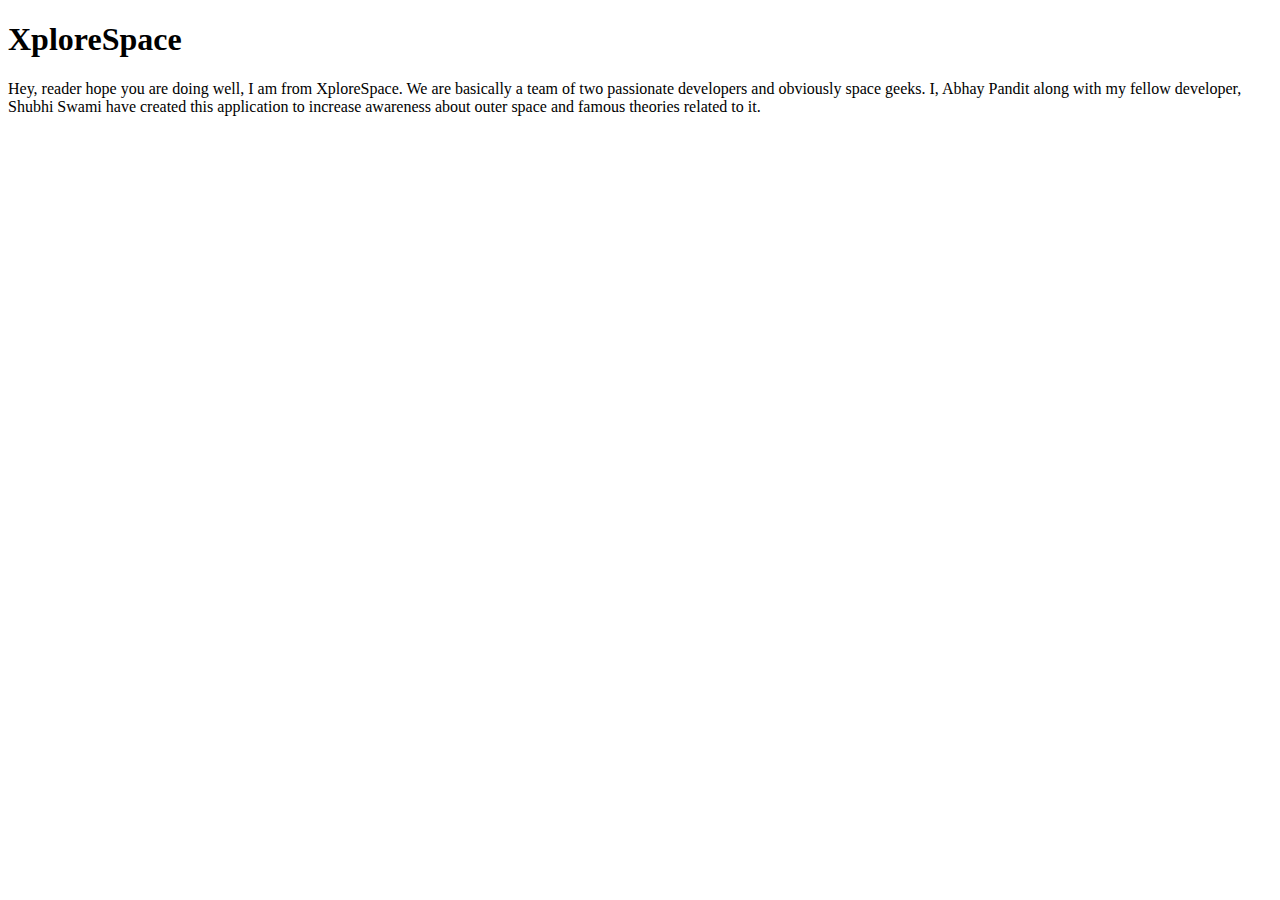
<file: About.html>
<!DOCTYPE html>
<html lang="en">
<head>
    <meta charset="UTF-8">
    <meta name="viewport" content="width=device-width, initial-scale=1.0">
    <title>Document</title>
</head>
<body>
    <h1>XploreSpace</h1>
    <p>Hey, reader hope you are doing well, I am from XploreSpace. We are basically a team of two passionate developers and obviously space geeks. I, Abhay Pandit along with my fellow developer, Shubhi Swami have created this application to increase awareness about outer space and famous theories related to it. </p>
</body>
</html>
</file>
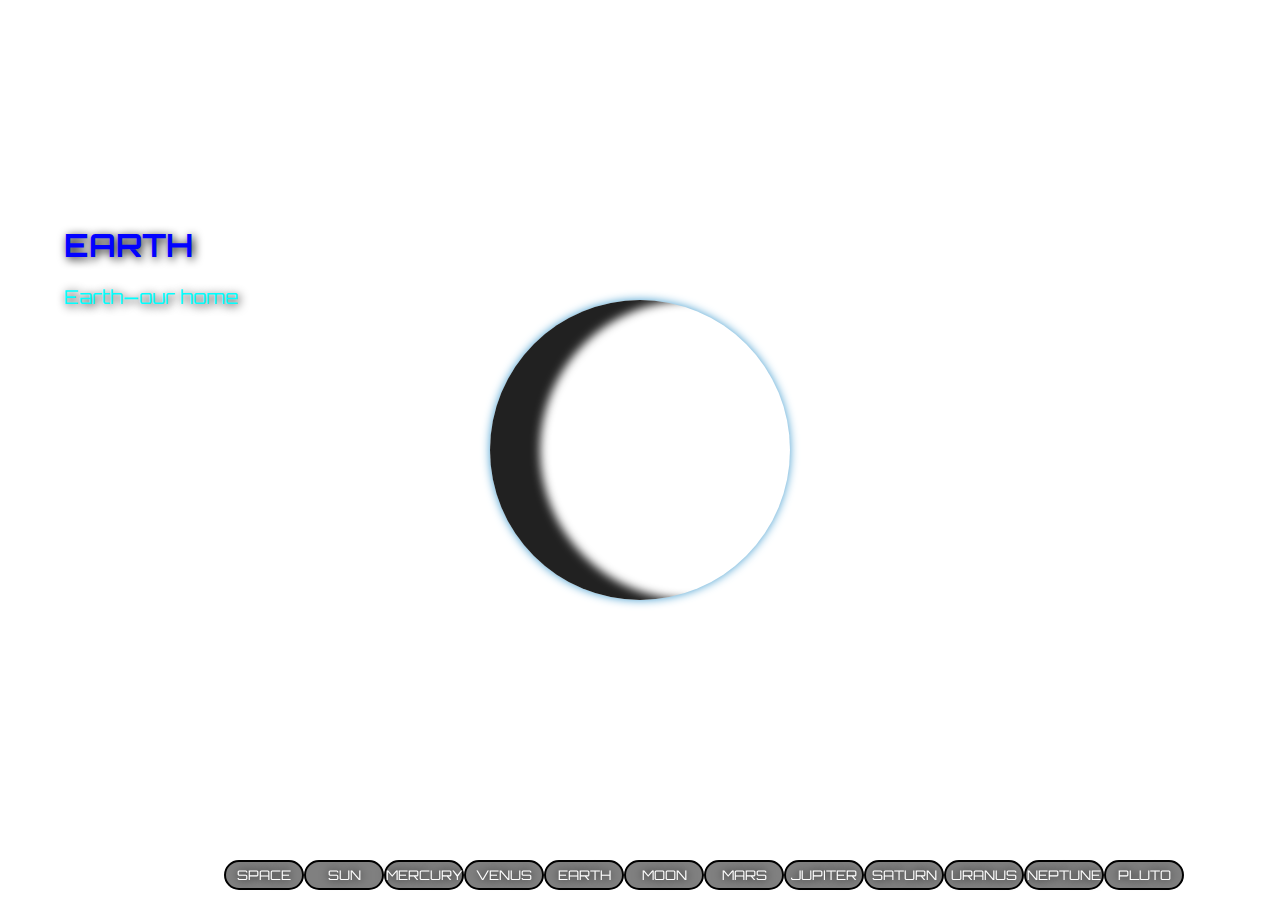
<file: Earth.html>
<!DOCTYPE html>
<html lang="en">
<head>
    <meta charset="UTF-8">
    <meta name="viewport" content="width=device-width, initial-scale=1.0">
    <style>
        
        @import url('https://fonts.googleapis.com/css2?family=Orbitron:wght@400..900&family=Space+Grotesk:wght@300..700&display=swap');

        *{
            margin: 0;
            padding: 0;
            box-sizing: border-box;
            font-family: 'Orbitron', 'Space+Grotesk';

        }
        body{
          background: url(https://wallpapercave.com/wp/wp3493599.jpg);
          background-size: cover;
          background-attachment: fixed;
          background-position: center;
        }
        section{
            display: flex;
            justify-content: center;
            align-items: center;
            min-height: 100vh;
            transform-style: preserve-3d;
            box-shadow: 100px blue;
            animation: scaleup 10s linear none;
            
        }
        .planet{
            position: absolute;
            top: 50%;
            left: 50%;
            transform: translate(-50%,-50%);
            width: 300px;
            height: 300px;
            background:url(https://1.bp.blogspot.com/-UUXaK5GCj-k/UcsKJRMgkVI/AAAAAAAACfM/sePP_H08JTQ/s1600/1.jpg);
            border-radius: 50%;
            background-size:cover;
            background-repeat: repeat-x;
            box-shadow: inset 50px 0 10px rgba(0, 0, 0, 0.87), 0 0 10px rgb(67, 156, 207);
            animation: rotation 20s  linear infinite ;
            
            
            
            
        }
        @keyframes scaleup {
            0%{
                transform: scale(0.5);
            }
            100%{
                transform: scale(1);
            }
            
        }
        @keyframes rotation {
            0%{
                background-position: 0 0;
            }
            100%{
                background-position: -1280px 0;
            }
        }
        div{ display:flex;
            
            flex-direction: column;
            height: 50%;
            width: 300px;
            position: absolute;
            top: 25%;
            left: 5%;
            animation: opmy 2s linear none;
             }
             h1{
                color: rgb(2, 2, 255);
                text-shadow:2px 2px 10px black;
             }
             p{
                color:cyan;
                text-shadow:2px 2px 10px black;
                font-size: larger;
             }
             @keyframes opmy {
            0%{
                opacity: 0;
                transform: translate(-20px,0px);
            }100%{
                opacity: 1;
            }}
            button{
            height: 30px;
            width: 80px;
            color: #fff;
            background-color: grey;
            border: 2px solid black;
            border-radius: 20px;
            text-shadow:0 0 10px black ;

        }
        button:hover{
            cursor: pointer;
            background-color: silver;
            transform: scale(1.1);
            

        }
        button:active{
            transform: scale(0.92);
        }
        footer{
            position:fixed;
            bottom: 10px;
            width: 100%;
            display: flex;
            flex-direction: row;
            flex-wrap: wrap;
            justify-content:center ;
            align-items: center;
            

            
        }
        @media screen and  (orientation: portrait){
            .aboutPlanet{ 
                display:flex;
            
            flex-direction: column;
            height: 50%;
            width: 90%;
            position: absolute;
            top: 1%;
            left: 5%;
            animation: opmy 2s linear none;

            }
            h1{
                font-size: x-large;
            }
            p{
                font-size: 15px;
            }
            .btn{
                width: 10%;
            }
        }

    </style>
    <title>Earth</title>
</head>
<body>
    <section>
        <div class="planet"></div></section>
        <div class="aboutPlanet"><h1>EARTH</h1><br>
        <p id="textContent">

            </p>
            <!-- <button type="button" class="btn" id="btn" onclick="speech()"><img style="width: 30%;" class="speechbutton" src="https://cdn-icons-png.flaticon.com/512/26/26706.png" alt=""></button></div>  -->
            <footer> 
                <a href="space.html"><button type="button">SPACE</button></a>
                <a href="Sun.html"><button type="button">SUN</button></a>
                <a href="Mercury.html"><button >MERCURY </button></a>
                <a href="Venus.html"><button>VENUS </button></a>
                <a href="Earth.html"><button>EARTH </button></a>
                <a href="Moon.html"><button>MOON </button></a>
                <a href="Mars.html"><button>MARS </button></a>
                <a href="jupiter.html"><button>JUPITER </button></a>
                <a href="Saturn.html"><button>SATURN </button></a>
                <a href="Uranus.html"><button>URANUS</button></a>
                <a href="Neptune.html"><button>NEPTUNE </button></a>
                <a href="Pluto.html"><button>PLUTO </button></a>
                
            </footer>
            <script>
                  let textTag=document.getElementById("textContent");
                let textCtnt =`Earth—our home planet—is the only place we know of so far that’s inhabited by living things. It's also the only planet in our solar system with liquid water on the surface.
            While Earth is only the fifth largest planet in the solar system. Just slightly larger than nearby Venus, Earth is the biggest of the four planets closest to the Sun, all of which are made of rock and metal.`;
                let idx =1;
                let speed = 45;
                writeText()
                speech()

          function writeText() {
             textTag.innerText = textCtnt.slice(0, idx)

               idx++

               
            setTimeout(writeText, speed)
   
          }
       
                // function speech(e){
                //     let button = document.querySelector("#btn")
                // const text_box =textCtnt
                //     const text= new SpeechSynthesisUtterance(text_box);
                //     speechSynthesis.speak(text);
                    
                // }
            </script>
</body>
</html>
</file>
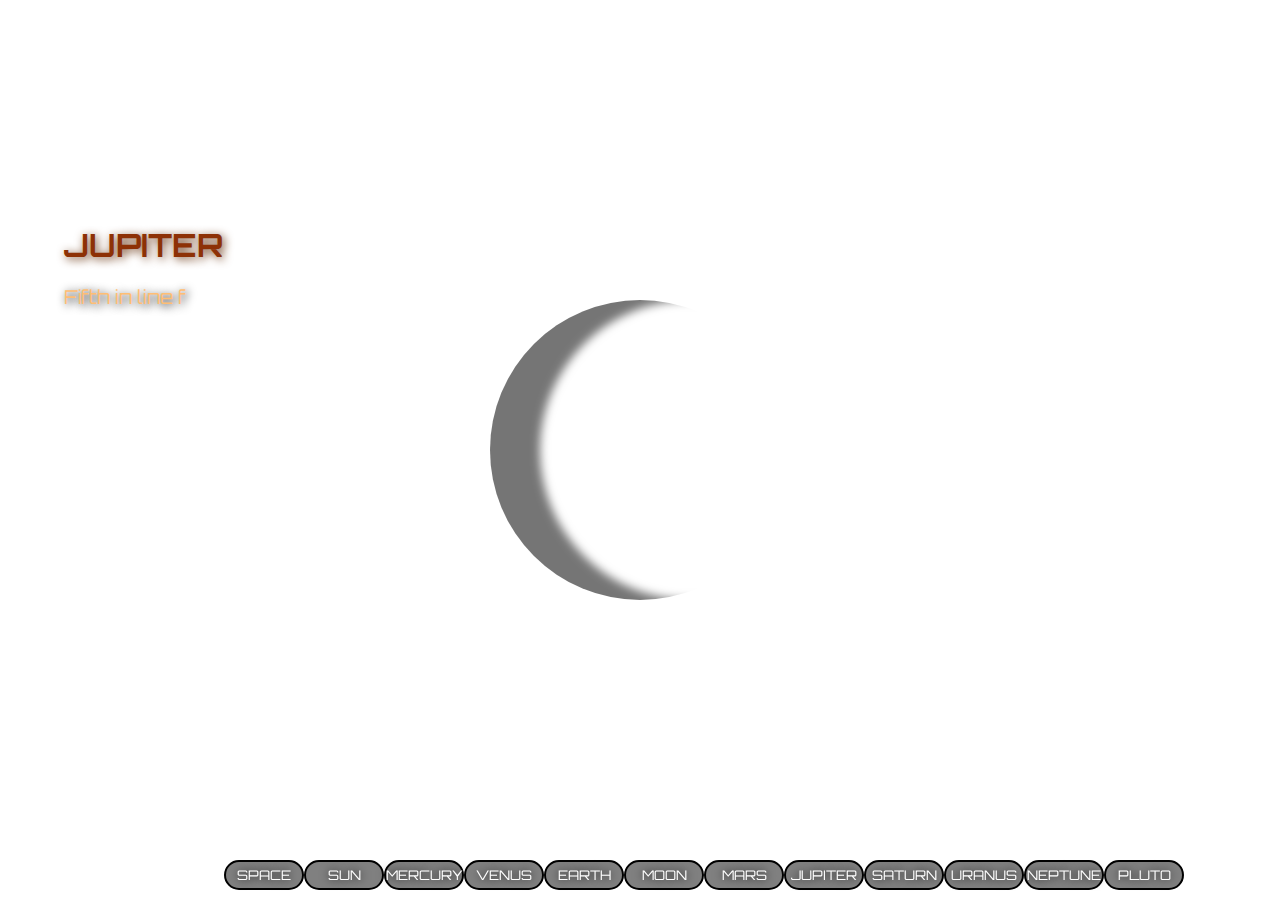
<file: jupiter.html>
<!DOCTYPE html>
<html lang="en">
<head>
    <meta charset="UTF-8">
    <meta name="viewport" content="width=device-width, initial-scale=1.0">
    <style>
         @import url('https://fonts.googleapis.com/css2?family=Orbitron:wght@400..900&family=Space+Grotesk:wght@300..700&display=swap');

        *{
            margin: 0;
            padding: 0;
            box-sizing: border-box;
            font-family: 'Orbitron', 'Space+Grotesk';

        }
        body{
          background: url(https://wallpapercave.com/wp/wp3493599.jpg);
          background-size: cover;
          background-attachment: fixed;
          background-position: center;
        }
        section{
            display: flex;
            justify-content: center;
            align-items: center;
            min-height: 100vh;
            transform-style: preserve-3d;
            box-shadow: 100px blue;
            animation: scaleup 10s linear none;
            
        }
        .planet{
    position: absolute;
    top: 50%;
    left: 50%;
    transform: translate(-50%,-50%);
    width: 300px;
    height: 300px;
    background:url("https://textures.forrest.cz/textures/library/maps/Jupiter.jpg");
    border-radius: 50%;
    background-size:cover;
    background-repeat: repeat-x;
    box-shadow: inset 50px 0 10px rgba(0, 0, 0, 0.541), 0 0 30px rgb(255, 255, 255);
    animation: rotation 55s  linear infinite ;}
          
            
        
        @keyframes scaleup {
            0%{
                transform: scale(0.5);
            }
            100%{
                transform: scale(1);
            }
            
        }
        @keyframes rotation {
            0%{
                background-position: 0 0;
            }
            100%{
                background-position: -1280px 0;
            }
        }
        div{ display:flex;
            
            flex-direction: column;
            height: 50%;
            width: 300px;
            position: absolute;
            top: 25%;
            left: 5%;
            animation: opmy 2s linear none;
             }
             h1{
                color: rgb(141, 49, 6);
                text-shadow:2px 2px 10px rgb(109, 59, 25);
             }
             p{
                color:rgb(255, 190, 115);
                text-shadow:2px 2px 10px black;
                font-size: larger;
             }
             @keyframes opmy {
            0%{
                opacity: 0;
                transform: translate(-20px,0px);
            }100%{
                opacity: 1;
            }}
            button{
            height: 30px;
            width: 80px;
            color: #fff;
            background-color: gray;
            border: 2px solid black;
            border-radius: 20px;
            text-shadow:0 0 10px black ;

        }
        button:hover{
            cursor: pointer;
            background-color: silver;
            transform: scale(1.1);
            

        }
        button:active{
            transform: scale(0.92);
        }
        footer{
            position:fixed;
            bottom: 10px;
            width: 100%;
            display: flex;
            flex-direction: row;
            flex-wrap: wrap;
            justify-content:center ;
            align-items: center;
            

            
        }
        @media screen and  (orientation: portrait){
            .aboutPlanet{ 
                display:flex;
            
            flex-direction: column;
            height: 50%;
            width: 90%;
            position: absolute;
            top: 1%;
            left: 5%;
            animation: opmy 2s linear none;

            }
            h1{
                font-size: x-large;
            }
            p{
                font-size: 15px;
            }
            .btn{
                width: 10%;
            }
        }

    </style>
    <title>Jupiter</title>
</head>
<body>
    <section>
        <div class="planet"></div></section>
        <div class="aboutPlanet"><h1>JUPITER</h1><br>
            <p id="textContent">
               
            </p>
            <!-- <button type="button" class="btn" id="btn" onclick="speech()"><img style="width: 30%;" class="speechbutton" src="https://cdn-icons-png.flaticon.com/512/26/26706.png" alt=""></button></div> -->
            <footer> 
                <a href="space.html"><button type="button">SPACE</button></a>
                <a href="Sun.html"><button type="button">SUN</button></a>
                <a href="Mercury.html"><button >MERCURY </button></a>
                <a href="Venus.html"><button>VENUS </button></a>
                <a href="Earth.html"><button>EARTH </button></a>
                <a href="Moon.html"><button>MOON </button></a>
                <a href="Mars.html"><button>MARS </button></a>
                <a href="jupiter.html"><button>JUPITER </button></a>
                <a href="Saturn.html"><button>SATURN </button></a>
                <a href="Uranus.html"><button>URANUS</button></a>
                <a href="Neptune.html"><button>NEPTUNE </button></a>
                <a href="Pluto.html"><button>PLUTO </button></a>
                
            </footer>
            <script>
                 let textTag=document.getElementById("textContent");
                let textCtnt =` Fifth in line from the Sun, Jupiter is, by far, the largest planet in the solar system – more than twice as massive as all the other planets combined.....
                ......Jupiter's familiar stripes and swirls are actually cold, windy clouds of ammonia and water, floating in an atmosphere of hydrogen and helium. Jupiter’s iconic Great Red Spot is a giant storm bigger than Earth that has raged for hundreds of years.`;
                let idx =1;
                let speed = 45;
                writeText()
                speech()

          function writeText() {
             textTag.innerText = textCtnt.slice(0, idx)

               idx++

               
            setTimeout(writeText, speed)
   
          }
       
                // function speech(e){
                //     let button = document.querySelector("#btn")
                // const text_box =textCtnt
                //     const text= new SpeechSynthesisUtterance(text_box);
                //     speechSynthesis.speak(text);
                    
                // }
            </script>
</body>
</html>
</file>
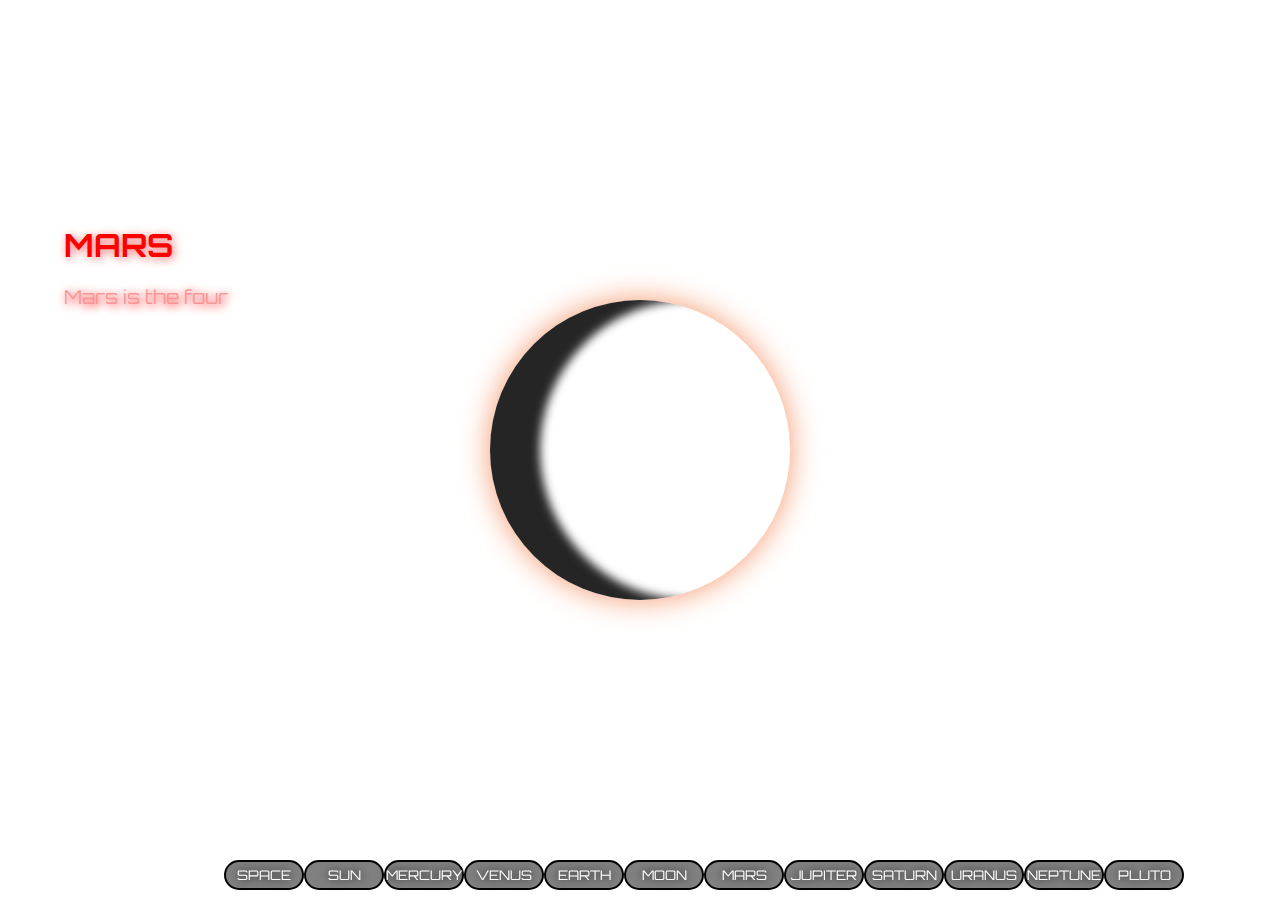
<file: Mars.html>
<!DOCTYPE html>
<html lang="en">
<head>
    <meta charset="UTF-8">
    <meta name="viewport" content="width=device-width, initial-scale=1.0">
    <style>
        @import url('https://fonts.googleapis.com/css2?family=Orbitron:wght@400..900&family=Space+Grotesk:wght@300..700&display=swap');
        *{
            margin: 0;
            padding: 0;
            box-sizing: border-box;
            font-family: 'Orbitron', 'Space+Grotesk';

        }
        body{
          background: url(https://wallpapercave.com/wp/wp3493599.jpg);
          background-size: cover;
          background-attachment: fixed;
          background-position: center;
        }
        section{
            display: flex;
            justify-content: center;
            align-items: center;
            min-height: 100vh;
            transform-style: preserve-3d;
             
            animation: scaleup 10s linear none;
            
        }
        .planet{
    position: absolute;
    top: 50%;
    left: 50%;
    transform: translate(-50%,-50%);
    width: 300px;
    height: 300px;
    background:url("https://cdn.pixabay.com/photo/2020/02/04/17/02/map-4818850_1280.jpg");
    border-radius: 50%;
    background-size:cover;
    background-repeat: repeat-x;
    box-shadow: inset 50px 0 10px rgba(0, 0, 0, 0.856), 0 0 30px rgb(245, 152, 109);
    animation: rotation 20s  linear infinite ;}
            
            
            
        
        @keyframes scaleup {
            0%{
                transform: scale(0.5);
            }
            100%{
                transform: scale(1);
            }
            
        }
        @keyframes rotation {
            0%{
                background-position: 0 0;
            }
            100%{
                background-position: -1280px 0;
            }
        }
        div{ display:flex;
            
            flex-direction: column;
            height: 50%;
            width: 300px;
            position: absolute;
            top: 25%;
            left: 5%;
            animation: opmy 2s linear none;
             }
             h1{
                color:red;
                text-shadow:2px 2px 10px rgb(243, 107, 107);
             }
             p{
                color:rgba(248, 147, 147, 0.952);
                text-shadow:2px 2px 10px rgb(255, 15, 15);
                font-size: larger;
             }
             @keyframes opmy {
            0%{
                opacity: 0;
                transform: translate(-20px,0px);
            }100%{
                opacity: 1;
            }}
            button{
            height: 30px;
            width: 80px;
            color: #fff;
            background-color: gray;
            border: 2px solid black;
            border: 2px solid black;
            border-radius: 20px;
            text-shadow:0 0 10px black ;

        }
        button:hover{
            cursor: pointer;
            background-color: silver;
            transform: scale(1.1);
            

        }
        button:active{
            transform: scale(0.92);
        }
        footer{
            position:fixed;
            bottom: 10px;
            width: 100%;
            display: flex;
            flex-direction: row;
            flex-wrap: wrap;
            justify-content:center ;
            align-items: center;
            

            
        }@media screen and  (orientation: portrait){
            .aboutPlanet{ 
                display:flex;
            
            flex-direction: column;
            height: 50%;
            width: 90%;
            position: absolute;
            top: 1%;
            left: 5%;
            animation: opmy 2s linear none;

            }
            h1{
                font-size: x-large;
            }
            p{
                font-size: 15px;
            }
            .btn{
                width: 10%;
            }
        }

    </style>
    <title>Mars</title>
</head>
<body>
    <section>
        <div class="planet"></div></section>  <div class="aboutPlanet"><h1>MARS</h1><br>
            <p id="textContent">
            </p>
            <!-- <button type="button" class="btn" id="btn" onclick="speech()"><img style="width: 30%;" class="speechbutton" src="https://cdn-icons-png.flaticon.com/512/26/26706.png" alt=""></button></div> -->
            <footer> 
                <a href="space.html"><button type="button">SPACE</button></a>
                <a href="Sun.html"><button type="button">SUN</button></a>
                <a href="Mercury.html"><button >MERCURY </button></a>
                <a href="Venus.html"><button>VENUS </button></a>
                <a href="Earth.html"><button>EARTH </button></a>
                <a href="Moon.html"><button>MOON </button></a>
                <a href="Mars.html"><button>MARS </button></a>
                <a href="jupiter.html"><button>JUPITER </button></a>
                <a href="Saturn.html"><button>SATURN </button></a>
                <a href="Uranus.html"><button>URANUS</button></a>
                <a href="Neptune.html"><button>NEPTUNE </button></a>
                <a href="Pluto.html"><button>PLUTO </button></a>
                
            </footer>
            <script>
                 let textTag=document.getElementById("textContent");
                let textCtnt =`Mars is the fourth planet from the Sun – a dusty cold, desert world with a very thin atmosphere. Mars is also a dynamic planet with seasons, polar ice caps, canyons, extinct volcanoes, and evidence that it was even more active in the past......
                ......Mars is one of the most explored bodies in our solar system, and it's the only planet where we've sent rovers to roam the alien landscape`;
                let idx =1;
                let speed = 45;
                writeText()
                speech()

          function writeText() {
             textTag.innerText = textCtnt.slice(0, idx)

               idx++

               
            setTimeout(writeText, speed)
   
          }
       
                // function speech(e){
                //     let button = document.querySelector("#btn")
                // const text_box =textCtnt
                //     const text= new SpeechSynthesisUtterance(text_box);
                //     speechSynthesis.speak(text);
                    
                // }
            </script>
        
</body>
</html>
</file>
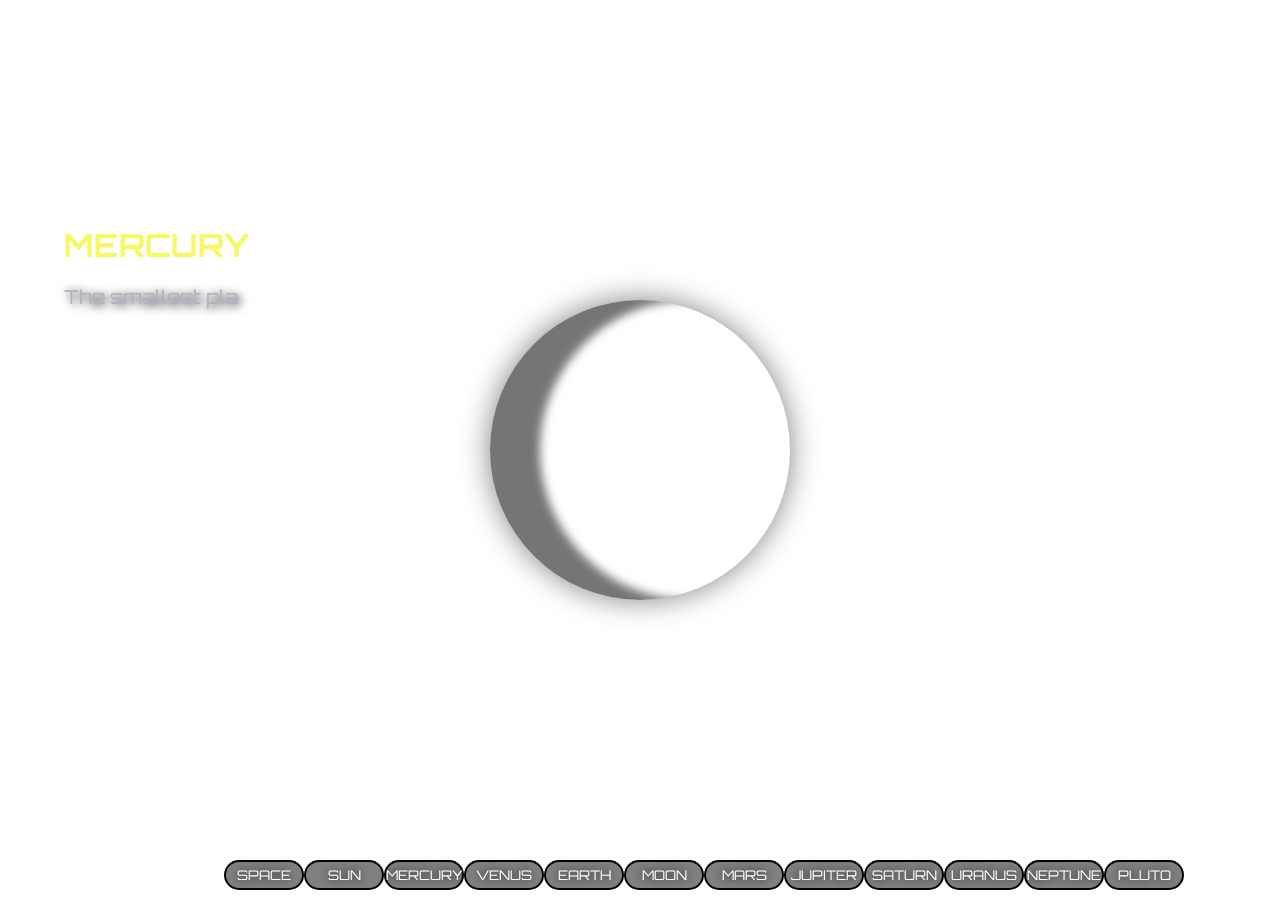
<file: Mercury.html>
<!DOCTYPE html>
<html lang="en">
<head>
    <meta charset="UTF-8">
    <meta name="viewport" content="width=device-width, initial-scale=1.0">
    <style>
         @import url('https://fonts.googleapis.com/css2?family=Orbitron:wght@400..900&family=Space+Grotesk:wght@300..700&display=swap');

        *{
            margin: 0;
            padding: 0;
            box-sizing: border-box;
            font-family: 'Orbitron', 'Space+Grotesk';

        }
        body{
          background: url(https://wallpapercave.com/wp/wp3493599.jpg);
          background-size: cover;
          background-attachment: fixed;
          background-position: center;
        }
        section{
            display: flex;
            justify-content: center;
            align-items: center;
            min-height: 100vh;
            transform-style: preserve-3d;
            box-shadow: 100px blue;
            animation: scaleup 10s linear none;
            
        }
        .planet{
    position: absolute;
    top: 50%;
    left: 50%;
    transform: translate(-50%,-50%);
    width: 300px;
    height: 300px;
    background:url("https://planetary.s3.amazonaws.com/web/assets/pictures/20180517_GlobalColor2017_equi_64ppd_1000_750_430_10percent.jpg");
    border-radius: 50%;
    background-size:cover;
    background-repeat: repeat-x;
    box-shadow: inset 50px 0 10px rgba(0, 0, 0, 0.541), 0 0 30px grey;
    animation: rotation 55s  linear infinite ;}
          
            
        
        @keyframes scaleup {
            0%{
                transform: scale(0.5);
            }
            100%{
                transform: scale(1);
            }
            
        }
        @keyframes rotation {
            0%{
                background-position: 0 0;
            }
            100%{
                background-position: -1280px 0;
            }
        }
        div{ display:flex;
            
            flex-direction: column;
            height: 50%;
            width: 300px;
            position: absolute;
            top: 25%;
            left: 5%;
            animation: opmy 2s linear none;
             }
             h1{
                color: rgb(246, 248, 102);
                text-shadow:inset 2px 2px 10px black;
             }
             p{
                color:rgb(177, 177, 194);
                text-shadow:2px 2px 10px black;
                font-size: larger;
             }
             @keyframes opmy {
            0%{
                opacity: 0;
                transform: translate(-20px,0px);
            }100%{
                opacity: 1;
            }}
            button{
            height: 30px;
            width: 80px;
            color: #fff;
            background-color: gray;
            border: 2px solid black;
            border: 2px solid black;
            border-radius: 20px;
            text-shadow:0 0 10px black ;

        }
        button:hover{
            cursor: pointer;
            background-color: silver;
            transform: scale(1.1);
            

        }
        button:active{
            transform: scale(0.92);
        }
        footer{
            position:fixed;
            bottom: 10px;
            width: 100%;
            display: flex;
            flex-direction: row;
            flex-wrap: wrap;
            justify-content:center ;
            align-items: center;
            

            
        }
        @media screen and  (orientation: portrait){
            .aboutPlanet{ 
            display:flex;
            flex-direction: column;
            height: 50%;
            width: 90%;
            position: absolute;
            top: 1%;
            left: 5%;
            animation: opmy 2s linear none;

            }
            h1{
                font-size: xxx-large;
            }
            p{
                font-size: 15px;
            }
            .btn{
                width: 10%;
            }
        }
    </style>
    <title>Mercury</title>
</head>
<body>
    <section>
        <div class="planet"></div></section>
        <div class="aboutPlanet"><h1>MERCURY</h1><br>
            <p id="textContent">


            </p>
            <!-- <button type="button" class="btn" id="btn" onclick="speech()"><img style="width: 30%;" class="speechbutton" src="https://cdn-icons-png.flaticon.com/512/26/26706.png" alt=""></button></div> -->
            <footer> 
                <a href="space.html"><button type="button">SPACE</button></a>
                <a href="Sun.html"><button type="button">SUN</button></a>
                <a href="Mercury.html"><button >MERCURY </button></a>
                <a href="Venus.html"><button>VENUS </button></a>
                <a href="Earth.html"><button>EARTH </button></a>
                <a href="Moon.html"><button>MOON </button></a>
                <a href="Mars.html"><button>MARS </button></a>
                <a href="jupiter.html"><button>JUPITER </button></a>
                <a href="Saturn.html"><button>SATURN </button></a>
                <a href="Uranus.html"><button>URANUS</button></a>
                <a href="Neptune.html"><button>NEPTUNE </button></a>
                <a href="Pluto.html"><button>PLUTO </button></a>
                
            </footer>
            <script>
                   let textTag=document.getElementById("textContent");
                let textCtnt =`The smallest planet in our solar system and nearest to the Sun, Mercury is only slightly larger than Earth's Moon.
                From the surface of Mercury, the Sun would appear more than three times as large as it does when viewed from Earth, and the sunlight would be as much as seven times brighter. Despite its proximity to the Sun, Mercury is not the hottest planet in our solar system – that title belongs to nearby Venus, thanks to its dense atmosphere.`;
                let idx =1;
                let speed = 45;
                writeText()
                

          function writeText() {
             textTag.innerText = textCtnt.slice(0, idx)

               idx++

               
            setTimeout(writeText, speed)
   
          }
       
                // function speech(e){
                //     let button = document.querySelector("#btn")
                // const text_box =textCtnt
                //     const text= new SpeechSynthesisUtterance(text_box);
                //     speechSynthesis.speak(text);
                    
                // }
            </script>
</body>
</html>
</file>
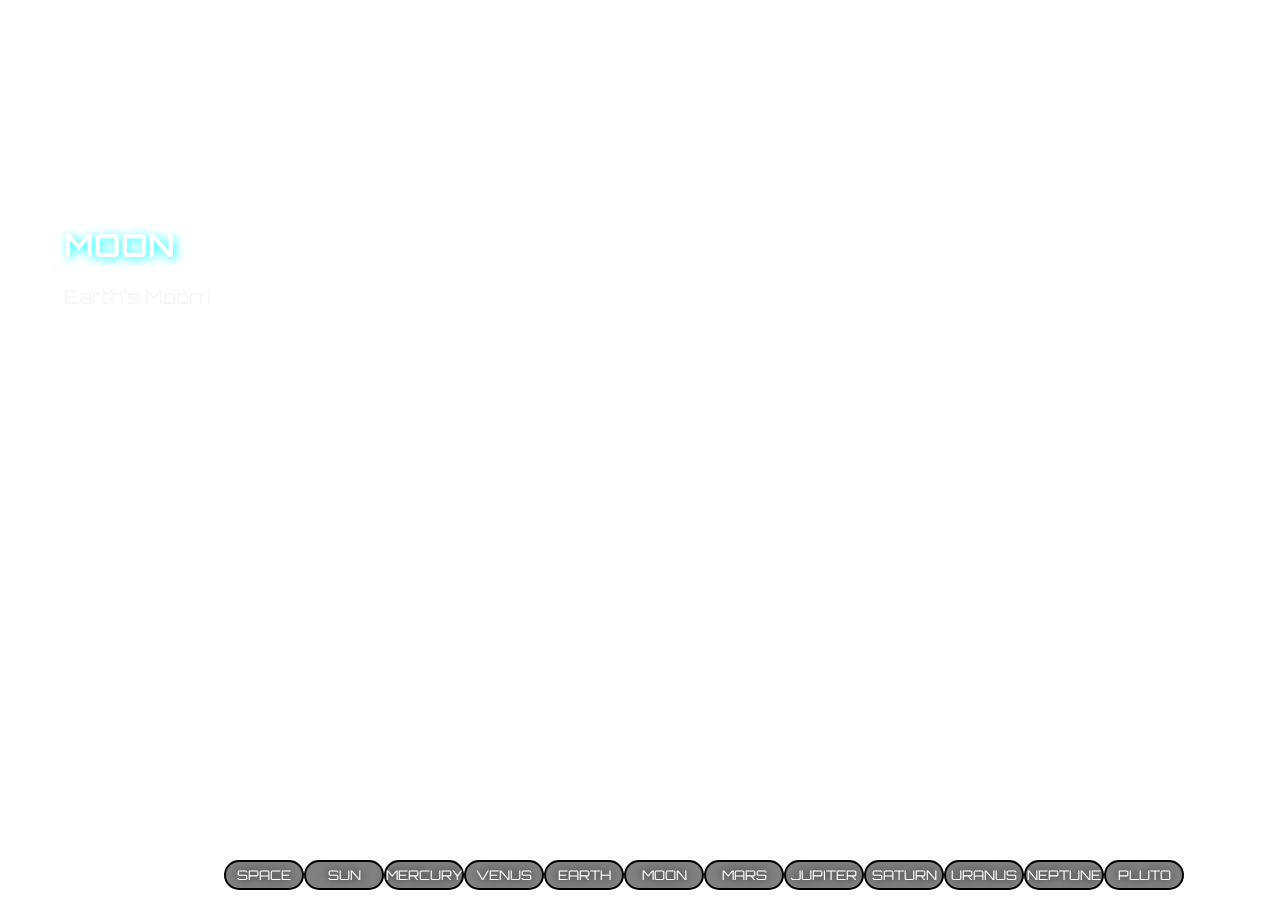
<file: Moon.html>
<!DOCTYPE html>
<html lang="en">
<head>
    <meta charset="UTF-8">
    <meta name="viewport" content="width=device-width, initial-scale=1.0">
    <style>
         @import url('https://fonts.googleapis.com/css2?family=Orbitron:wght@400..900&family=Space+Grotesk:wght@300..700&display=swap');

        *{
            margin: 0;
            padding: 0;
            box-sizing: border-box;
            font-family: 'Orbitron', 'Space+Grotesk';

        }
        body{
          background: url(https://wallpapercave.com/wp/wp3493599.jpg);
          background-size: cover;
          background-attachment: fixed;
          background-position: center;
        }
        section{
            display: flex;
            justify-content: center;
            align-items: center;
            min-height: 100vh;
            transform-style: preserve-3d;
            
            animation: scaleup 10s linear none;
            
        }
        .planet{
    position: absolute;
    top: 50%;
    left: 50%;
    transform: translate(-50%,-50%);
    width: 300px;
    height: 300px;
    background:url("https://img1.cgtrader.com/items/702173/682fad2a11/large/92k-moon-color-map-3d-model.jpg");
    border-radius: 50%;
    
    background-size:cover;
    background-repeat: repeat-x;
    box-shadow: inset 0 0 200px  rgba(255, 255, 255, 0.658), 0 0 5000px white;
    animation: rotation 35s  linear infinite ;}
          
            
        
        @keyframes scaleup {
            0%{
                transform: scale(0.5);
            }
            100%{
                transform: scale(1);
            }
            
        }
        @keyframes rotation {
            0%{
                background-position: 0 0;
                
            }
            100%{
                background-position: -1280px 0;
            }
        }
        div{ display:flex;
            
            flex-direction: column;
            height: 50%;
            width: 300px;
            position: absolute;
            top: 25%;
            left: 5%;
            animation: opmy 2s linear none;
             }
             h1{
                color: white;
                text-shadow:2px 2px 10px cyan;
             }
             p{
                color:whitesmoke;
                text-shadow:2px 2px 10px white;
                font-size: larger;
             }
             @keyframes opmy {
            0%{
                opacity: 0;
                transform: translate(-20px,0px);
            }100%{
                opacity: 1;
            }}
            button{
            height: 30px;
            width: 80px;
            color: #fff;
            background-color: gray;
            border: 2px solid black;
            border: 2px solid black;
            border-radius: 20px;
            text-shadow:0 0 10px black ;

        }
        button:hover{
            cursor: pointer;
            background-color: silver;
            transform: scale(1.1);
            

        }
        button:active{
            transform: scale(0.92);
        }
        footer{
            position:fixed;
            bottom: 10px;
            width: 100%;
            display: flex;
            flex-direction: row;
            flex-wrap: wrap;
            justify-content:center ;
            align-items: center;
            

            
        }
        @media screen and  (orientation: portrait){
            .aboutPlanet{ 
                display:flex;
            
            flex-direction: column;
            height: 50%;
            width: 90%;
            position: absolute;
            top: 1%;
            left: 5%;
            animation: opmy 2s linear none;

            }
            h1{
                font-size: x-large;
            }
            p{
                font-size: 15px;
            }
            .btn{
                width: 10%;
            }
        }

    </style>
    <title>Moon</title>
</head>
<body>
    <section>
        <div class="planet"></div></section> <div class="aboutPlanet"><h1>MOON</h1><br>
            <p id="textContent">
            </p>
            <!-- <button type="button" class="btn" id="btn" onclick="speech()"><img style="width: 30%;" class="speechbutton" src="https://cdn-icons-png.flaticon.com/512/26/26706.png" alt=""></button></div> -->
            <footer> 
                <a href="space.html"><button type="button">SPACE</button></a>
                <a href="Sun.html"><button type="button">SUN</button></a>
                <a href="Mercury.html"><button >MERCURY </button></a>
                <a href="Venus.html"><button>VENUS </button></a>
                <a href="Earth.html"><button>EARTH </button></a>
                <a href="Moon.html"><button>MOON </button></a>
                <a href="Mars.html"><button>MARS </button></a>
                <a href="jupiter.html"><button>JUPITER </button></a>
                <a href="Saturn.html"><button>SATURN </button></a>
                <a href="Uranus.html"><button>URANUS</button></a>
                <a href="Neptune.html"><button>NEPTUNE </button></a>
                <a href="Pluto.html"><button>PLUTO </button></a>
                
            </footer>
            <script>
                    let textTag=document.getElementById("textContent");
                let textCtnt =`Earth's Moon is the only place beyond Earth where humans have set foot...
                ...The brightest and largest object in our night sky, the Moon makes Earth a more livable planet by moderating our home planet's wobble on its axis, leading to a relatively stable climate. It also causes tides, creating a rhythm that has guided humans for thousands of years. The Moon was likely formed after a Mars-sized body collided with Earth.`;
                let idx =1;
                let speed = 45;
                writeText()
                speech()

          function writeText() {
             textTag.innerText = textCtnt.slice(0, idx)

               idx++

               
            setTimeout(writeText, speed)
   
          }
       
                // function speech(e){
                //     let button = document.querySelector("#btn")
                // const text_box =textCtnt
                //     const text= new SpeechSynthesisUtterance(text_box);
                //     speechSynthesis.speak(text);
                    
                // }
            </script>
</body>
</html>
</file>
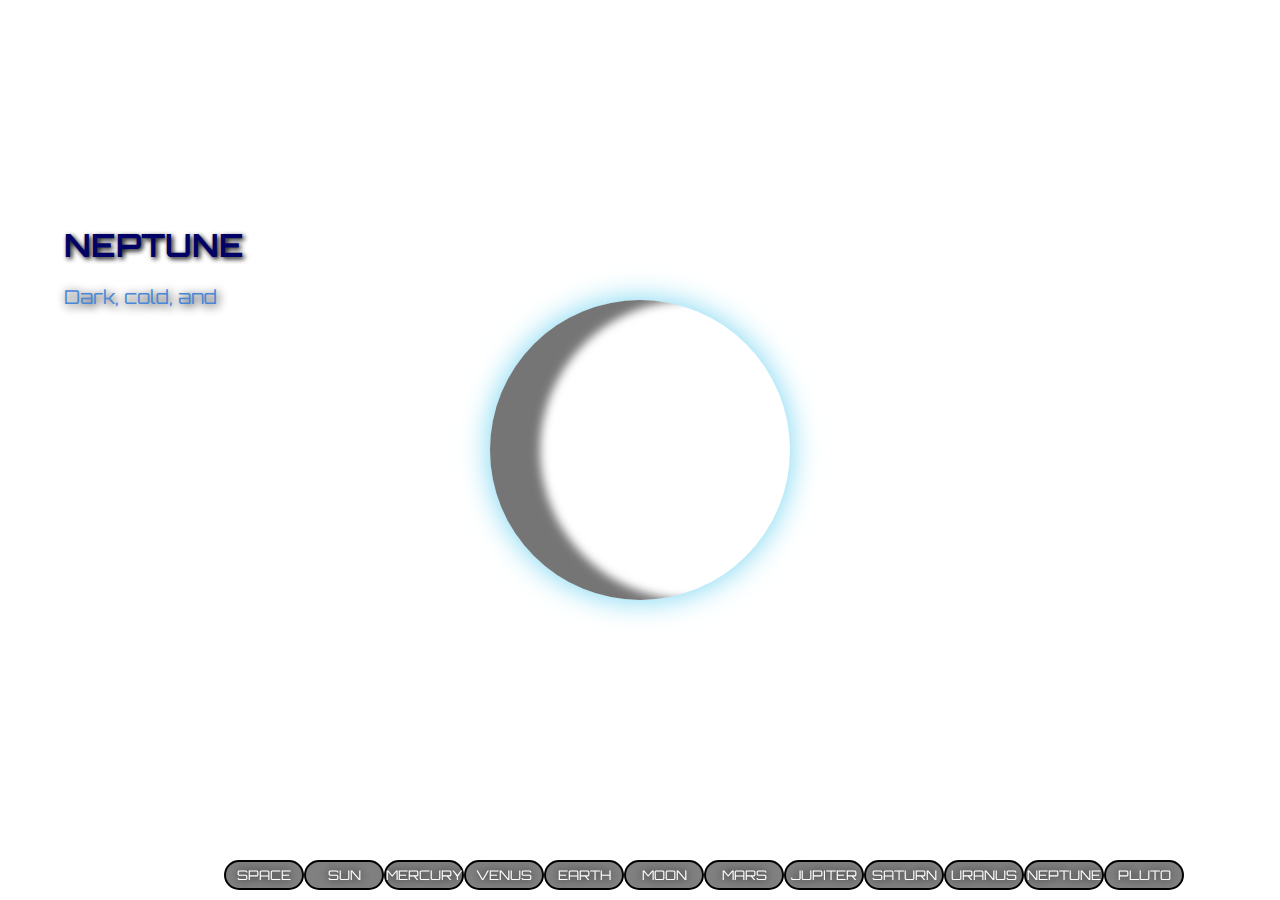
<file: Neptune.html>
<!DOCTYPE html>
<html lang="en">
<head>
    <meta charset="UTF-8">
    <meta name="viewport" content="width=device-width, initial-scale=1.0">
    <style>
         @import url('https://fonts.googleapis.com/css2?family=Orbitron:wght@400..900&family=Space+Grotesk:wght@300..700&display=swap');

        *{
            margin: 0;
            padding: 0;
            box-sizing: border-box;
            font-family: 'Orbitron', 'Space+Grotesk';

        }
        body{
          background: url(https://wallpapercave.com/wp/wp3493599.jpg);
          background-size: cover;
          background-attachment: fixed;
          background-position: center;
        }
        section{
            display: flex;
            justify-content: center;
            align-items: center;
            min-height: 100vh;
            transform-style: preserve-3d;
            box-shadow: 100px blue;
            animation: scaleup 10s linear none;
            
        }
        .planet{
    position: absolute;
    top: 50%;
    left: 50%;
    transform: translate(-50%,-50%);
    width: 300px;
    height: 300px;
    background:url("https://images-wixmp-ed30a86b8c4ca887773594c2.wixmp.com/f/efbcbef1-b203-4367-9335-2720d26f49ec/dewawlh-6be379ed-b087-4ea7-8715-709914cafe8b.png/v1/fill/w_1024,h_512,q_80,strp/don_davis_neptune_map_4k__fictional__by_mrspace43_celestia_dewawlh-fullview.jpg?token=eyJ0eXAiOiJKV1QiLCJhbGciOiJIUzI1NiJ9.[base64].nz0dPK3TZiYgIyX0a4HwbEg16vN_bngJXmXfH3JkUb8");
    border-radius: 50%;
    background-size:cover;
    background-repeat: repeat-x;
    box-shadow: inset 50px 0 10px rgba(0, 0, 0, 0.541), 0 0 30px rgb(116, 212, 241);
    animation: rotation 55s  linear infinite ;}
          
            
        
        @keyframes scaleup {
            0%{
                transform: scale(0.5);
            }
            100%{
                transform: scale(1);
            }
            
        }
        @keyframes rotation {
            0%{
                background-position: 0 0;
            }
            100%{
                background-position: -1280px 0;
            }
        }
        div{ display:flex;
            
            flex-direction: column;
            height: 50%;
            width: 300px;
            position: absolute;
            top: 25%;
            left: 5%;
            animation: opmy 2s linear none;
             }
             h1{
                color: rgb(1, 1, 102);
                text-shadow:2px 2px 5px black;
             }
             p{
                color:rgb(73, 135, 216);
                text-shadow:2px 2px 10px black;
                font-size: larger;
             }
             @keyframes opmy {
            0%{
                opacity: 0;
                transform: translate(-20px,0px);
            }100%{
                opacity: 1;
            }}
            button{
            height: 30px;
            width: 80px;
            color: #fff;
            background-color: gray;
            border: 2px solid black;
            border: 2px solid black;
            border-radius: 20px;
            text-shadow:0 0 10px black ;

        }
        button:hover{
            cursor: pointer;
            background-color: silver;
            transform: scale(1.1);
            

        }
        button:active{
            transform: scale(0.92);
        }
        footer{
            position:fixed;
            bottom: 10px;
            width: 100%;
            display: flex;
            flex-direction: row;
            flex-wrap: wrap;
            justify-content:center ;
            align-items: center;
            

            
        }
        @media screen and  (orientation: portrait){
            .aboutPlanet{ 
                display:flex;
            
            flex-direction: column;
            height: 50%;
            width: 90%;
            position: absolute;
            top: 1%;
            left: 5%;
            animation: opmy 2s linear none;

            }
            h1{
                font-size: x-large;
            }
            p{
                font-size: 15px;
            }
            .btn{
                width: 10%;
            }
        }

    </style>
    <title>Neptune</title>
</head>
<body>
    <section>
        <div class="planet"></div></section>
        <div class="aboutPlanet"><h1>NEPTUNE</h1><br>
            <p id="textContent">
            </p>
            <!-- <button type="button" class="btn" id="btn" onclick="speech()"><img style="width: 30%;" class="speechbutton" src="https://cdn-icons-png.flaticon.com/512/26/26706.png" alt=""></button></div> -->
            <footer> 
                <a href="space.html"><button type="button">SPACE</button></a>
                <a href="Sun.html"><button type="button">SUN</button></a>
                <a href="Mercury.html"><button >MERCURY </button></a>
                <a href="Venus.html"><button>VENUS </button></a>
                <a href="Earth.html"><button>EARTH </button></a>
                <a href="Moon.html"><button>MOON </button></a>
                <a href="Mars.html"><button>MARS </button></a>
                <a href="jupiter.html"><button>JUPITER </button></a>
                <a href="Saturn.html"><button>SATURN </button></a>
                <a href="Uranus.html"><button>URANUS</button></a>
                <a href="Neptune.html"><button>NEPTUNE </button></a>
                <a href="Pluto.html"><button>PLUTO </button></a>
                
            </footer>
            <script>
                  let textTag=document.getElementById("textContent");
                let textCtnt =`Dark, cold, and whipped by supersonic winds, ice giant Neptune is the eighth and most distant planet in our solar system..... 
                .......More than 30 times as far from the Sun as Earth, Neptune is the only planet in our solar system not visible to the naked eye ,and the first predicted by mathematics before its discovery. In 2011 Neptune completed its first 165-year orbit since its discovery in 1846.`;
                let idx =1;
                let speed = 45;
                writeText()
                speech()

          function writeText() {
             textTag.innerText = textCtnt.slice(0, idx)

               idx++

               
            setTimeout(writeText, speed)
   
          }
       
                // function speech(e){
                //     let button = document.querySelector("#btn")
                // const text_box =textCtnt
                //     const text= new SpeechSynthesisUtterance(text_box);
                //     speechSynthesis.speak(text);
                    
                // }
            </script>
</body>
</html>
</file>
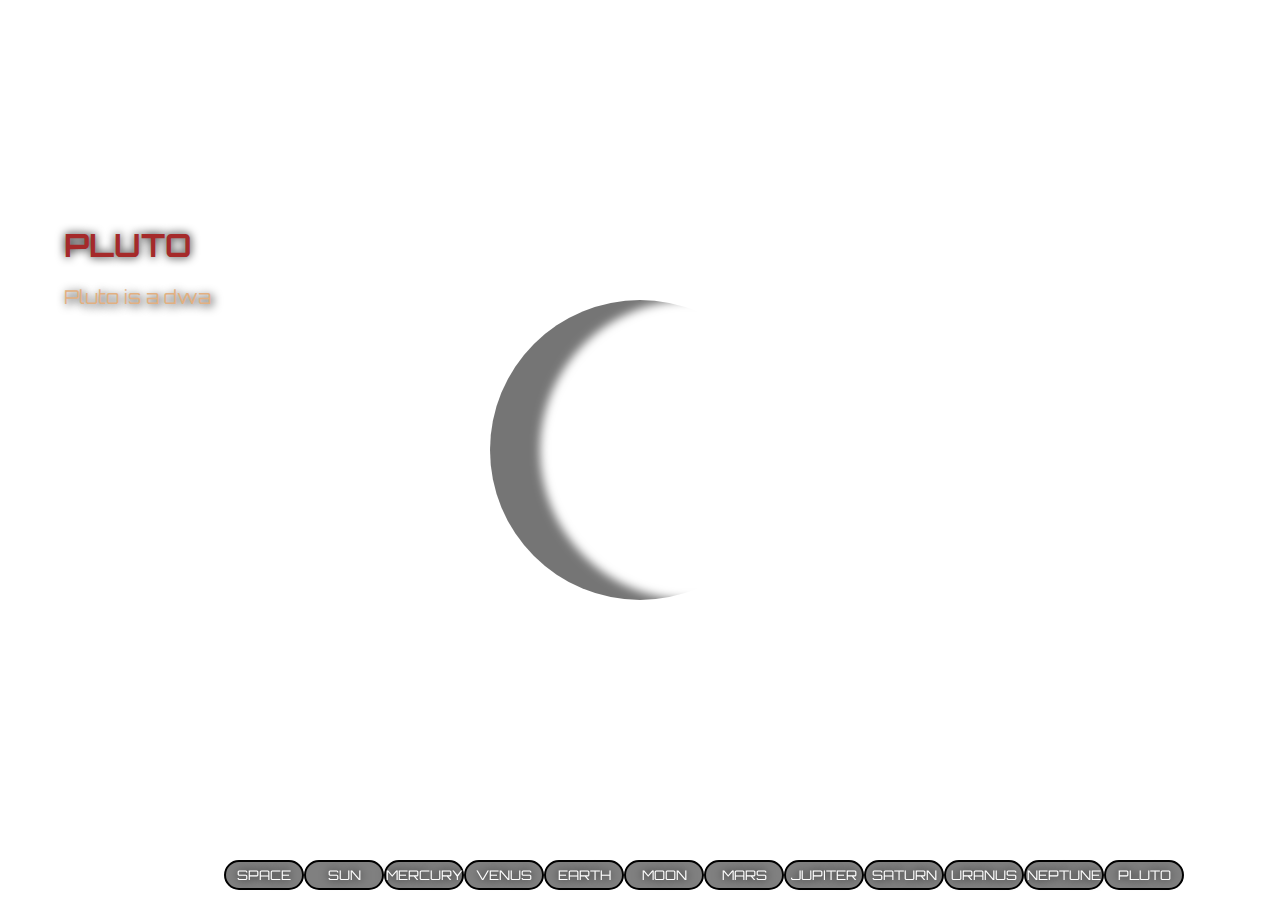
<file: Pluto.html>
<!DOCTYPE html>
<html lang="en">
<head>
    <meta charset="UTF-8">
    <meta name="viewport" content="width=device-width, initial-scale=1.0">
    <style>
         @import url('https://fonts.googleapis.com/css2?family=Orbitron:wght@400..900&family=Space+Grotesk:wght@300..700&display=swap');

        *{
            margin: 0;
            padding: 0;
            box-sizing: border-box;
            font-family: 'Orbitron', 'Space+Grotesk';

        }
        body{
          background: url(https://wallpapercave.com/wp/wp3493599.jpg);
          background-size: cover;
          background-attachment: fixed;
          background-position: center;
        }
        section{
            display: flex;
            justify-content: center;
            align-items: center;
            min-height: 100vh;
            transform-style: preserve-3d;
            box-shadow: 100px blue;
            animation: scaleup 10s linear none;
            
        }
        .planet{
    position: absolute;
    top: 50%;
    left: 50%;
    transform: translate(-50%,-50%);
    width: 300px;
    height: 300px;
    background:url("https://images-wixmp-ed30a86b8c4ca887773594c2.wixmp.com/f/f7f47a18-e716-4180-886b-cf5ac6ce29f6/dfpqt2j-6f490920-87e9-4326-83a4-c1554d019e3b.png/v1/fill/w_700,h_350,q_70,strp/some_random_pluto_map_i_found_in_a_gmod_addon_by_mapperpro_dfpqt2j-350t.jpg?token=eyJ0eXAiOiJKV1QiLCJhbGciOiJIUzI1NiJ9.[base64].0OGh4490-NzlIT3d45pL1-fqq8XlL2U5zqpfU9jRCDk");
    border-radius: 50%;
    background-size:cover;
    background-repeat: repeat-x;
    box-shadow: inset 50px 0 10px rgba(0, 0, 0, 0.541), 0 0 30px rgb(255, 255, 255);
    animation: rotation 55s  linear infinite ;}
          
            
        
        @keyframes scaleup {
            0%{
                transform: scale(0.5);
            }
            100%{
                transform: scale(1);
            }
            
        }
        @keyframes rotation {
            0%{
                background-position: 0 0;
            }
            100%{
                background-position: -1200px 0;
            }
        }
        div{ display:flex;
            
            flex-direction: column;
            height: 50%;
            width: 300px;
            position: absolute;
            top: 25%;
            left: 5%;
            animation: opmy 2s linear none;
             }
             h1{
                color:brown;
                text-shadow:2px 2px 10px black;
                text-shadow: 0 0 10px black;
             }
             p{
                color:rgb(226, 176, 129);
                text-shadow:2px 2px 10px black;
                font-size: larger;
             }
             @keyframes opmy {
            0%{
                opacity: 0;
                transform: translate(-20px,0px);
            }100%{
                opacity: 1;
            }}
            button{
            height: 30px;
            width: 80px;
            color: #fff;
            background-color: gray;
            border: 2px solid black;
            border: 2px solid black;
            border-radius: 20px;
            text-shadow:0 0 10px black ;

        }
        button:hover{
            cursor: pointer;
            background-color: silver;
            transform: scale(1.1);
            

        }
        button:active{
            transform: scale(0.92);
        }
        footer{
            position:fixed;
            bottom: 10px;
            width: 100%;
            display: flex;
            flex-direction: row;
            flex-wrap: wrap;
            justify-content:center ;
            align-items: center;
            

            
        }
        @media screen and  (orientation: portrait){
            .aboutPlanet{ 
                display:flex;
            
            flex-direction: column;
            height: 50%;
            width: 90%;
            position: absolute;
            top: 1%;
            left: 5%;
            animation: opmy 2s linear none;

            }
            h1{
                font-size: x-large;
            }
            p{
                font-size: 15px;
            }
            .btn{
                width: 10%;
            }
        }

    </style>
    <title>Pluto</title>
</head>
<body>
    <section>
        <div class="planet"></div></section>
        <div class="aboutPlanet"><h1>PLUTO</h1><br>
            <p id="textContent"></p>
                <!-- <button type="button" class="btn" id="btn" onclick="speech()"><img style="width: 30%;" class="speechbutton" src="https://cdn-icons-png.flaticon.com/512/26/26706.png" alt=""></button></div> -->
                <footer> 
                    <a href="space.html"><button type="button">SPACE</button></a>
                    <a href="Sun.html"><button type="button">SUN</button></a>
                    <a href="Mercury.html"><button >MERCURY </button></a>
                    <a href="Venus.html"><button>VENUS </button></a>
                    <a href="Earth.html"><button>EARTH </button></a>
                    <a href="Moon.html"><button>MOON </button></a>
                    <a href="Mars.html"><button>MARS </button></a>
                    <a href="jupiter.html"><button>JUPITER </button></a>
                    <a href="Saturn.html"><button>SATURN </button></a>
                    <a href="Uranus.html"><button>URANUS</button></a>
                    <a href="Neptune.html"><button>NEPTUNE </button></a>
                    <a href="Pluto.html"><button>PLUTO </button></a>
                    
                </footer>
                <script>
                    let textTag=document.getElementById("textContent");
                let textCtnt =`Pluto is a dwarf planet in the Kuiper Belt, a donut-shaped region of icy bodies beyond the orbit of Neptune. There may be millions of these icy objects, collectively referred to as Kuiper Belt objects or trans-Neptunian objects , in this distant region of our solar system.
                Pluto – which is smaller than Earth’s Moon – has a heart-shaped glacier that’s the size of Texas and Oklahoma. This fascinating world has blue skies, spinning moons, mountains as high as the Rockies, and it snows – but the snow is red.`;
                let idx =1;
                let speed = 50;
                writeText()
                speech()

          function writeText() {
             textTag.innerText = textCtnt.slice(0, idx)

               idx++

               
            setTimeout(writeText, speed)
   
          }
         
       
                    // function speech(e){
                    //     let button = document.querySelector("#btn")
                    // const text_box =textCtnt
                    //     const text= new SpeechSynthesisUtterance(text_box);
                    //     speechSynthesis.speak(text);
                        
                    // }
                </script>
</body>
</html>
</file>
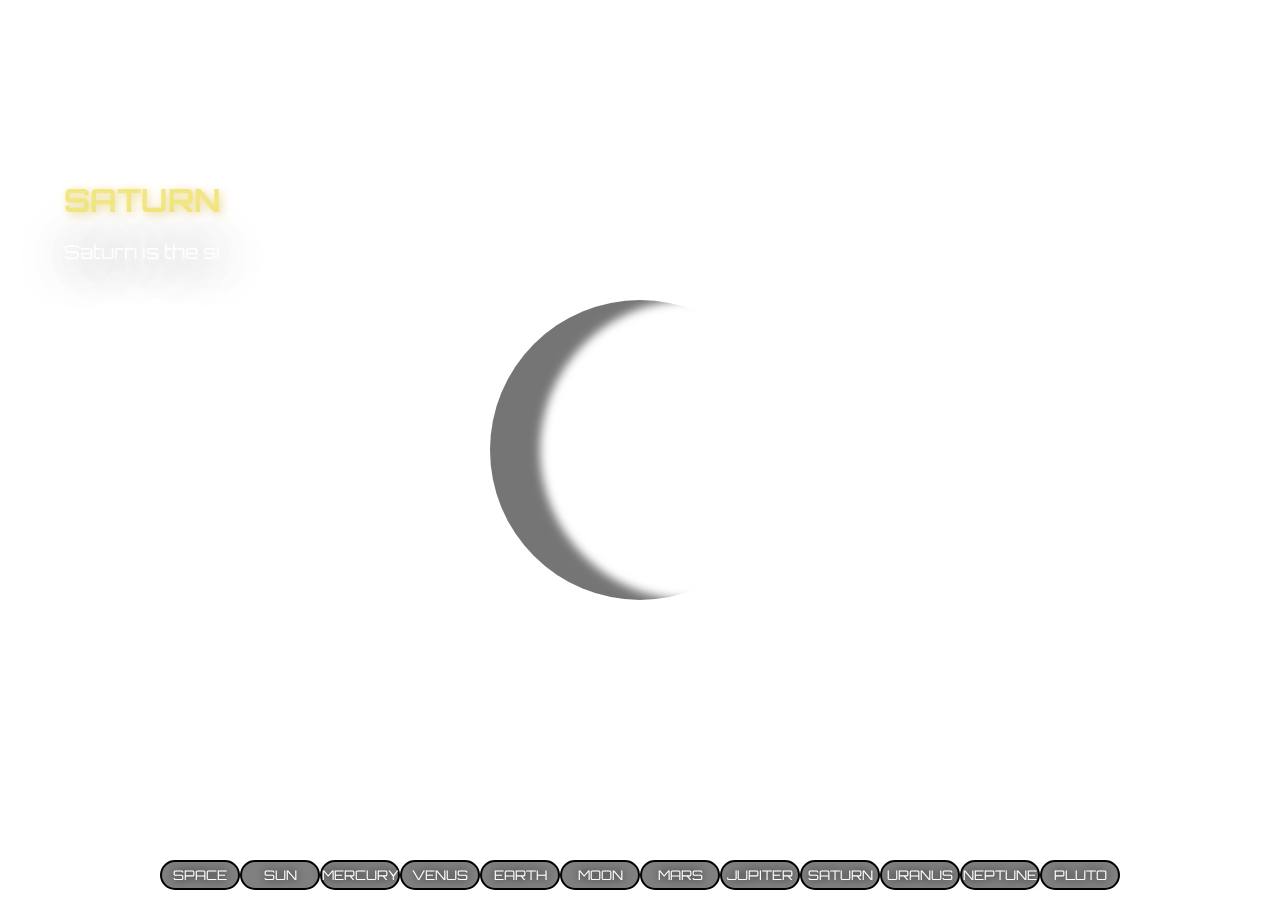
<file: Saturn.html>
<!DOCTYPE html>
<html lang="en">
<head>
    <meta charset="UTF-8">
    <meta name="viewport" content="width=device-width, initial-scale=1.0">
    <style>
        @import url('https://fonts.googleapis.com/css2?family=Orbitron:wght@400..900&family=Space+Grotesk:wght@300..700&display=swap');

        *{
            margin: 0;
            padding: 0;
            box-sizing: border-box;
            font-family: 'Orbitron', 'Space+Grotesk';

        }
        body{
          background: url(https://wallpapercave.com/wp/wp3493599.jpg);
          background-size: cover;
          background-attachment: fixed;
          background-position: center;
        }
        section{
            display: flex;
            justify-content: center;
            align-items: center;
            min-height: 100vh;
            transform-style: preserve-3d;
            box-shadow: 100px blue;
            animation: scaleup 10s linear none;
            
        }
        .planet{
    position: absolute;
    top: 50%;
    left: 50%;
    transform: translate(-50%,-50%);
    width: 300px;
    height: 300px;
    background:url("https://images-wixmp-ed30a86b8c4ca887773594c2.wixmp.com/f/fdedbd0d-a698-4b53-af5d-26c4046fa564/dd1nipp-6e1f6a68-ad49-45bd-ba15-ba5f4cf681bc.png/v1/fill/w_1024,h_512,q_80,strp/cassini_saturn_map_by_astra_planetshine_dd1nipp-fullview.jpg?token=eyJ0eXAiOiJKV1QiLCJhbGciOiJIUzI1NiJ9.[base64].UetL7dKwwN35RyaQ0kZK9GACl5aemOSIve8b7Ly_o2E");
    border-radius: 50%;
    background-size:cover;
    background-repeat: repeat-x;
    box-shadow: inset 50px 0 10px rgba(0, 0, 0, 0.541), 0 0 30px rgb(255, 255, 255);
    animation: rotation 15s  linear infinite ;}
          
            
        
        @keyframes scaleup {
            0%{
                transform: scale(0.5);
            }
            100%{
                transform: scale(1);
            }
            
        }
        @keyframes rotation {
            0%{
                background-position: 0 0;
            }
            100%{
                background-position: -1280px 0;
            }
        }
        .aboutPlanet{ display:flex;
            
            flex-direction: column;
            height: 50%;
            width: 300px;
            position: absolute;
            top: 20%;
            left: 5%;
            animation: opmy 2s linear none;
             }
             h1{
                color: rgb(241, 230, 128);
                text-shadow:2px 2px 10px rgb(235, 212, 138);
             }
             p{
                color:white;
                text-shadow:2px 2px 50px rgb(0, 0, 0);
                font-size: larger;
             }
             @keyframes opmy {
            0%{
                opacity: 0;
                transform: translate(-20px,0px);
            }100%{
                opacity: 1;
            }}
            
        
        

    button{
            height: 30px;
            width: 80px;
            color: #fff;
            background-color: gray;
            border: 2px solid black;
            border: 2px solid black;
            border-radius: 20px;
            text-shadow:0 0 10px black ;

        }
        button:hover{
            cursor: pointer;
            background-color: silver;
            transform: scale(1.1);
            

        }
        button:active{
            transform: scale(0.92);
        }
        footer{
            position:fixed;
            bottom: 10px;
            width: 100%;
            display: flex;
            flex-direction: row;
            flex-wrap: wrap;
            justify-content:center ;
            align-items: baseline;
            

            
        }@media screen and  (orientation: portrait){
            .aboutPlanet{ 
                display:flex;
            
            flex-direction: column;
            height: 50%;
            width: 90%;
            position: absolute;
            top: 1%;
            left: 5%;
            animation: opmy 2s linear none;

            }
            h1{
                font-size: x-large;
            }
            p{
                font-size: 15px;
            }
            .btn{
                width: 10%;
            }
        }
        
        

        

    </style>
    <title>saturn</title>
</head>
<body>
    <section>
        <div class="planet"></div>
        </section>
        <div class="aboutPlanet"><h1>SATURN</h1><br>
            <p id="textContent">starting
                
            </p> 
            <!-- <button type="button" class="btn" id="btn" onclick="speech()"><img style="width: 30%;" class="speechbutton"  src="https://cdn-icons-png.flaticon.com/512/26/26706.png" alt=""></button> -->
        </div>
            <footer> 
                <a href="space.html"><button type="button">SPACE</button></a>
                <a href="Sun.html"><button type="button">SUN</button></a>
                <a href="Mercury.html"><button >MERCURY </button></a>
                <a href="Venus.html"><button>VENUS </button></a>
                <a href="Earth.html"><button>EARTH </button></a>
                <a href="Moon.html"><button>MOON </button></a>
                <a href="Mars.html"><button>MARS </button></a>
                <a href="jupiter.html"><button>JUPITER </button></a>
                <a href="Saturn.html"><button>SATURN </button></a>
                <a href="Uranus.html"><button>URANUS</button></a>
                <a href="Neptune.html"><button>NEPTUNE </button></a>
                <a href="Pluto.html"><button>PLUTO </button></a>
                
            </footer>
            <script>
                let textTag=document.getElementById("textContent");
                let textCtnt =`Saturn is the sixth planet from the Sun and the second-largest planet in our solar system....
                ....Adorned with thousands of beautiful ringlets, Saturn is unique among the planets. It is not the only planet to have rings – made of chunks of ice and rock – but none are as spectacular or as complicated as Saturn's.
                Like fellow gas giant Jupiter, Saturn is a massive ball made mostly of hydrogen and helium.`;
                let idx =1;
                let speed = 45;
                writeText()

          function writeText() {
             textTag.innerText = textCtnt.slice(0, idx)

               idx++

               
            setTimeout(writeText, speed)
   
          }

               speech()
       
                // function speech(e){
                //     let button = document.querySelector("#btn")
                // const text_box =textCtnt;
                //     const text= new SpeechSynthesisUtterance(text_box);
                //     speechSynthesis.speak(text);

                     
                   
                // }
            </script>
</body>
</html>
</file>
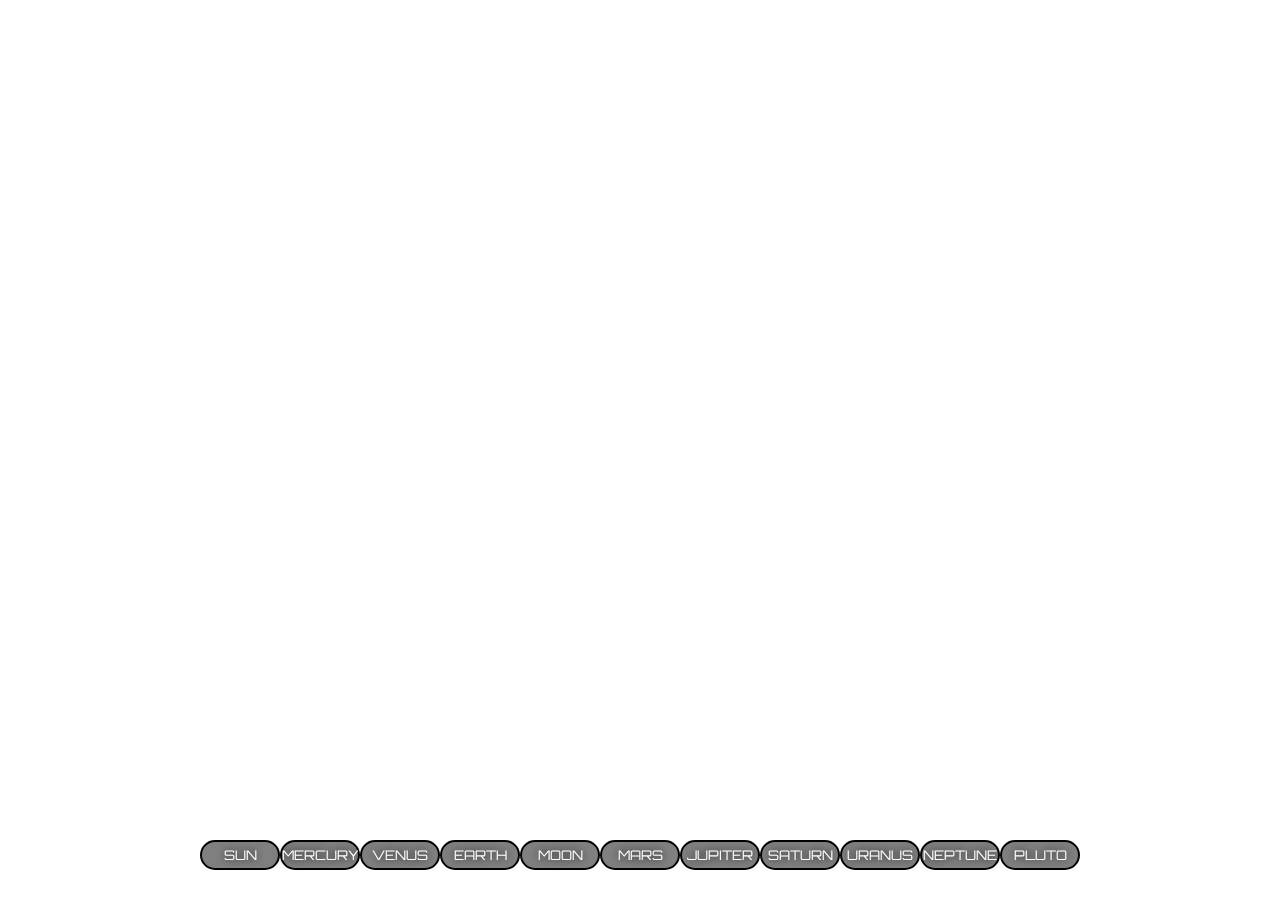
<file: space.html>
<!DOCTYPE html>
<html lang="en">
<head>
    <meta charset="UTF-8">
    <meta name="viewport" content="width=device-width, initial-scale=1.0">
    <style>

        @import url('https://fonts.googleapis.com/css2?family=Orbitron:wght@400..900&family=Space+Grotesk:wght@300..700&display=swap');

        *{
            margin: 0;
            padding: 0;
            box-sizing: border-box;
            font-family: 'Orbitron', 'Space+Grotesk';

        }
        body{
          /* background: url(https://wallpapercave.com/wp/wp14363079.jpg); */
          /* background: url(https://i.pinimg.com/originals/7a/b9/ba/7ab9baee24e279b28968dbf2a4ccd547.gif);  */
          /* background: url(https://i.pinimg.com/originals/6a/ee/98/6aee98d30cec8b092e52f8f416fb58c6.gif); */
          /* background: url(https://www.bing.com/th/id/OGC.8b168943a1079b2884b9ee10c1e19fb6?pid=1.7&rurl=https%3a%2f%2fi.makeagif.com%2fmedia%2f4-19-2016%2fh9RyHW.gif&ehk=K%2b0jG9ErjJga9mZyvfVVVocqe53lsYnyxhfKD5XY0%2b4%3d); */
          /* background: url(https://th.bing.com/th/id/R.ce6bf24031d44c14c4b57a7ec677c28e?rik=3Ix%2fqzynUcaDxA&riu=http%3a%2f%2fcdn.iwastesomuchtime.com%2f2282013232750iAtC2afkODS6U.gif&ehk=ZvZwrF7nPlSUfvd%2fQlpd%2fLzfloBugQLIprPEzI0Dh0c%3d&risl=1&pid=ImgRaw&r=0); */
          /* background: url(https://i.ytimg.com/vi/HK83PoctTcQ/maxresdefault.jpg) */
          background: url(https://i.pinimg.com/originals/e6/22/3a/e6223ab875b7cb0588df8492d6d44d16.gif);
          background-size: cover;
          background-attachment: fixed;
          background-position: center;
          
        }
        .my{
            position: absolute;

            top: 10%;
            left: 50%;
            transform: translate(-50%,-50%);
            text-align: center;
            color: #fff;
            font-size:50px;
            animation: opmy 1s none;
            
           

        }
        .space{
            position: absolute;

            top: 30%;
            left: 50%;
            transform: translate(-50%,-50%);
            text-align: center;
            color: rgb(221, 9, 133);
            font-size:80px;
            animation: opspace 1s none ;
            /* padding: 20px; */
            

        }
        @keyframes opmy {
            0%{
                opacity: 0;
            }100%{
                opacity: 1;
            }
            
        }
        @keyframes opspace {
            0%{
                opacity: 0;
            }
            50%{
                opacity: 0;
            }100%{
                opacity: 1;
            } }
            @keyframes opbutton {
            0%{
                opacity: 0;
            }
            70%{
                opacity: 0;
            }100%{
                opacity: 1;
            }
        }
        
        
        button{
            height: 30px;
            width: 80px;
            color: #fff;
            background-color: grey;
            border: 2px solid black;
            border-radius: 20px;
            text-shadow:0 0 10px black ;
            

        }
        button:hover{
            cursor: pointer;
            background-color: silver;
            transform: scale(1.1);
            

        }
        button:active{
            transform: scale(0.92);
        }
        footer{
            position:fixed;
            bottom: 30px;
            width: 100%;
            display: flex;
            flex-direction: row;
            flex-wrap: wrap;
            justify-content:center ;
            align-items: baseline;
            /* row-gap: 50px; */
            

            
        }
        @media screen and  (orientation: portrait){
            .my,.space{
                width: 50%;
                font-size:50px;
                position: absolute;
                left :40%;
            }
        }
        
         </style>
    <title>Space</title>
</head>
<body>
    <header> <h1 class="my">Explore Your Planets</h1><br><br>
        <h1 class="space"></h1>
    </header>
     
    <footer> 
        <a href="Sun.html"><button type="button">SUN</button></a>
        <a href="Mercury.html"><button >MERCURY </button></a>
        <a href="Venus.html"><button>VENUS </button></a>
        <a href="Earth.html"><button>EARTH </button></a>
        <a href="Moon.html"><button>MOON </button></a>
        <a href="Mars.html"><button>MARS </button></a>
        <a href="jupiter.html"><button>JUPITER </button></a>
        <a href="Saturn.html"><button>SATURN </button></a>
        <a href="Uranus.html"><button>URANUS</button></a>
        <a href="Neptune.html"><button>NEPTUNE </button></a>
        <a href="Pluto.html"><button>PLUTO </button></a>
        
    </footer>

</body>
</html>
</file>
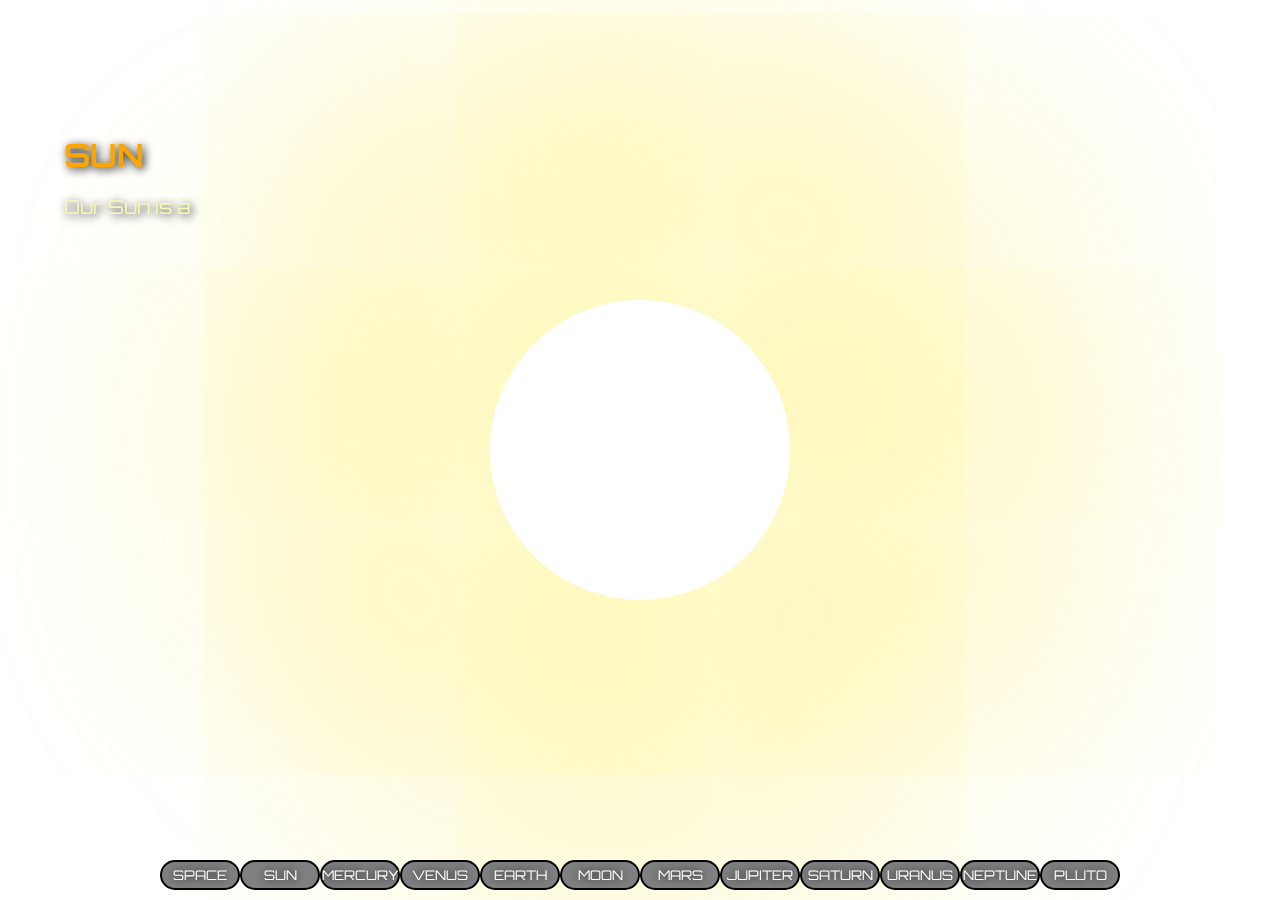
<file: Sun.html>
<!DOCTYPE html>
<html lang="en">
<head>
    <meta charset="UTF-8">
    <meta name="viewport" content="width=device-width, initial-scale=1.0">
    <style>
        @import url('https://fonts.googleapis.com/css2?family=Orbitron:wght@400..900&family=Space+Grotesk:wght@300..700&display=swap');

        *{
            margin: 0;
            padding: 0;
            box-sizing: border-box;
            font-family: 'Orbitron', 'Space+Grotesk';

        }


        body{
          background: url(https://wallpapercave.com/wp/wp3493599.jpg);
          background-size: cover;
          background-attachment: fixed;
          background-position: center;
        }
        section{
            display: flex;
            justify-content: center;
            align-items: center;
            min-height: 100vh;
            transform-style: preserve-3d;
            
            animation: scaleup 10s linear none;
            
        }
        .planet{
    position: absolute;
    top: 50%;
    left: 50%;
    transform: translate(-50%,-50%);
    width: 300px;
    height: 300px;
    background:url("https://upload.wikimedia.org/wikipedia/commons/thumb/9/99/Map_of_the_full_sun.jpg/1280px-Map_of_the_full_sun.jpg");
    border-radius: 50%;
    background-size:cover;
    background-repeat: repeat-x;
    box-shadow: inset 0 0 100px rgb(255, 255, 255), 0 0 500px 300px rgba(255, 244, 148, 0.637);
    animation: rotation 55s  linear infinite ;}
          
            
        
        @keyframes scaleup {
            0%{
                transform: scale(0.5);
            }
            100%{
                transform: scale(1);
            }
            
        }
        @keyframes rotation {
            0%{
                background-position: 0 0;
            }
            100%{
                background-position: -1280px 0;
            }
        }
        div{ display:flex;
            
            flex-direction: column;
            height: 50%;
            width: 300px;
            position: absolute;
            top: 15%;
            left: 5%;
            animation: opmy 2s linear none;
             }
             h1{
                color: orange;
                text-shadow:2px 2px 10px black;
             }
             p{
                color:rgb(248, 248, 181);
                text-shadow:2px 2px 10px black;
                font-size: larger;
             }
             @keyframes opmy {
            0%{
                opacity: 0;
                transform: translate(-20px,0px);
            }100%{
                opacity: 1;
            }}
            button{
            height: 30px;
            width: 80px;
            color: #fff;
            background-color: gray;
            border: 2px solid black;
            border: 2px solid black;
            border-radius: 20px;
            text-shadow:0 0 10px black ;

        }
        button:hover{
            cursor: pointer;
            background-color: silver;
            transform: scale(1.1);
            

        }
        button:active{
            transform: scale(0.92);
        }
        footer{
            position:fixed;
            bottom: 10px;
            width: 100%;
            display: flex;
            flex-direction: row;
            flex-wrap: wrap;
            justify-content:center ;
            align-items: center;
            

            
        }
        @media screen and  (orientation: portrait){
            .aboutPlanet{ 
                display:flex;
            
            flex-direction: column;
            height: 50%;
            width: 90%;
            position: absolute;
            top: 1%;
            left: 5%;
            animation: opmy 2s linear none;

            }
            h1{
                font-size: x-large;
            }
            p{
                font-size: 15px;
            }
            .btn{
                width: 10%;
            }
        }

    </style>
    <title>Sun</title>
</head>
<body>
    <section>
        <div class="planet"></div></section>
        <div class="aboutPlanet"><h1>SUN</h1><br>
            <p id="textContent">
               </p>
               <!-- <button type="button" class="btn" id="btn" onclick="speech()"><img style="width: 30%;" class="speechbutton" src="https://cdn-icons-png.flaticon.com/512/26/26706.png" alt=""></button> -->
            </div>
                <footer> 
                    <a href="space.html"><button type="button">SPACE</button></a>
                    <a href="Sun.html"><button type="button">SUN</button></a>
                    <a href="Mercury.html"><button >MERCURY </button></a>
                    <a href="Venus.html"><button>VENUS </button></a>
                    <a href="Earth.html"><button>EARTH </button></a>
                    <a href="Moon.html"><button>MOON </button></a>
                    <a href="Mars.html"><button>MARS </button></a>
                    <a href="jupiter.html"><button>JUPITER </button></a>
                    <a href="Saturn.html"><button>SATURN </button></a>
                    <a href="Uranus.html"><button>URANUS</button></a>
                    <a href="Neptune.html"><button>NEPTUNE </button></a>
                    <a href="Pluto.html"><button>PLUTO </button></a>
                    
                </footer>
                <script>
                      let textTag=document.getElementById("textContent");
                let textCtnt =`Our Sun is a 4.5 billion-year-old star – a hot glowing ball of hydrogen and helium at the center of our solar system. The Sun is about 93 million miles (150 million kilometers) from Earth, and without its energy, life as we know it could not exist here on our home planet.`;
                let idx =1;
                let speed = 50;
                writeText()
                speech()

          function writeText() {
             textTag.innerText = textCtnt.slice(0, idx)

               idx++

               
            setTimeout(writeText, speed)
   
          }
       
                    // function speech(e){
                    //     let button = document.querySelector("#btn")
                    // const text_box =`Our Sun is a 4.5 billion-year-old star – a hot glowing ball of hydrogen and helium at the center of our solar system. The Sun is about 93 million miles (150 million kilometers) from Earth, and without its energy, life as we know it could not exist here on our home planet.`;
                    //     const text= new SpeechSynthesisUtterance(text_box);
                    //     speechSynthesis.speak(text);
                        
                    // }
                </script>
</body>
</html>
</file>
